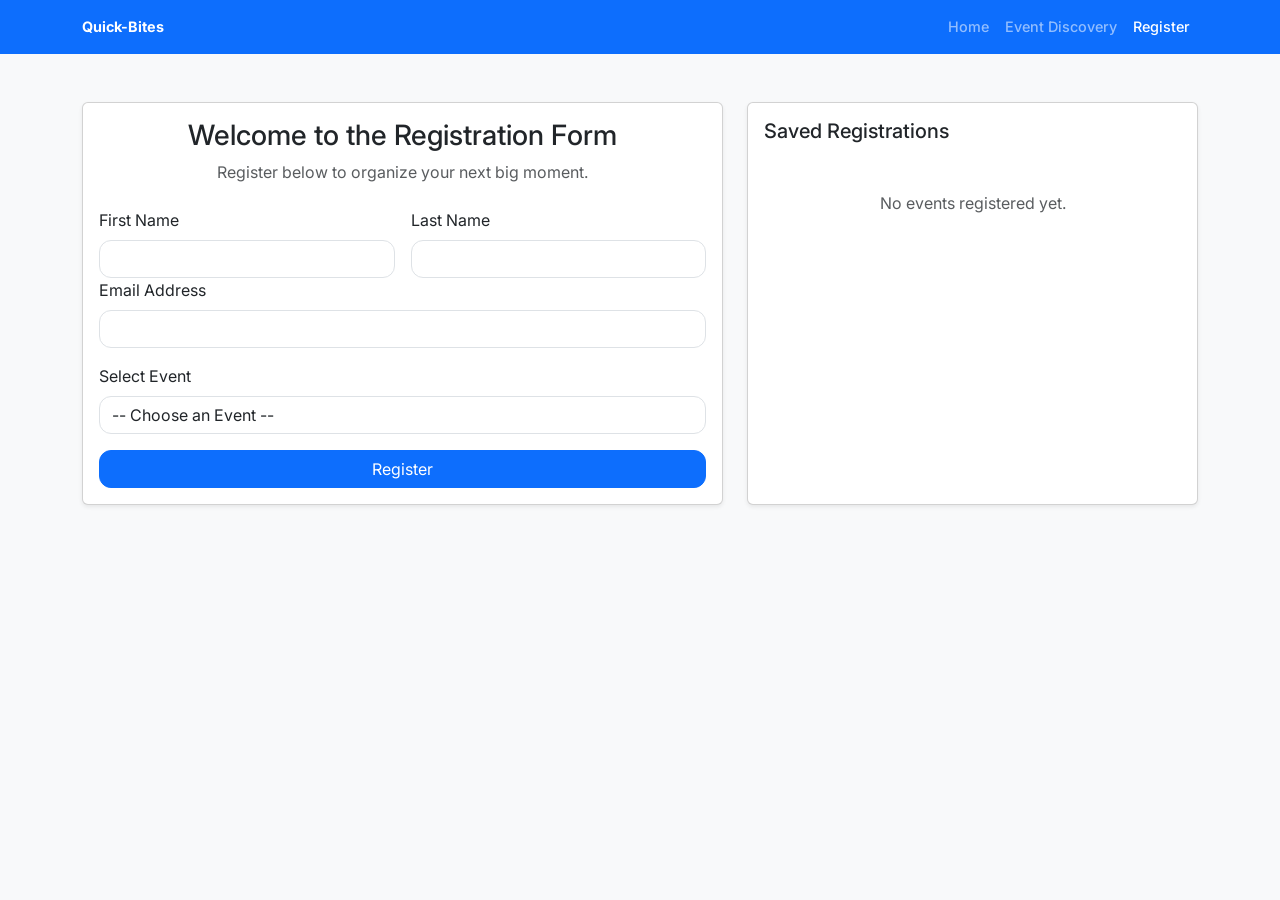
<file: Quick bites/registration.html>
<!DOCTYPE html>
<html lang="en">
<head>
    <meta charset="UTF-8">
    <meta name="viewport" content="width=device-width, initial-scale=1.0">
    <title>Event Registration</title>
    <!-- Google Fonts -->
    <link href="https://fonts.googleapis.com/css2?family=Inter:wght@300;400;500;600;700&display=swap" rel="stylesheet">
    <link href="https://cdn.jsdelivr.net/npm/bootstrap@5.3.0/dist/css/bootstrap.min.css" rel="stylesheet">
    <link rel="stylesheet" href="css/registration.css">
</head>
<body>
    <nav class="navbar navbar-expand-lg navbar-dark bg-primary">
        <div class="container">
            <a class="navbar-brand" href="index.html">Quick-Bites</a>

            <button class="navbar-toggler" type="button" data-bs-toggle="collapse" data-bs-target="#cafeMenu" aria-controls="cafeMenu" aria-expanded="false" aria-label="Toggle navigation">
                <span class="navbar-toggler-icon"></span>
            </button>

            <div class="collapse navbar-collapse" id="cafeMenu">
                <ul class="navbar-nav ms-auto">
                    <li class="nav-item"><a class="nav-link" href="index.html">Home</a></li>
                    <li class="nav-item"><a class="nav-link" href="EventDiscovery.html">Event Discovery</a></li>
                    <li class="nav-item"><a class="nav-link active" aria-current="page" href="registration.html">Register</a></li>
                </ul>
            </div>
        </div>
    </nav>

    <div class="container py-5">
        <div class="row g-4">
            <div class="col-lg-7">
                <div class="card shadow-sm h-100">
                    <div class="card-body">
                        <div class="mb-4 text-center">
                            <h1 class="h3">Welcome to the Registration Form</h1>
                            <p class="text-muted mb-0">Register below to organize your next big moment.</p>
                        </div>

                        <form id="registrationForm" class="registration-form">
                            <div class="row g-3">
                                <div class="col-md-6">
                                    <label for="firstName" class="form-label">First Name</label>
                                    <input type="text" class="form-control" id="firstName" name="firstName" required>
                                </div>
                                <div class="col-md-6">
                                    <label for="lastName" class="form-label">Last Name</label>
                                    <input type="text" class="form-control" id="lastName" name="lastName" required>
                                </div>
                            </div>

                            <div class="mb-3">
                                <label for="email" class="form-label">Email Address</label>
                                <input type="email" class="form-control" id="email" name="email" required>
                            </div>

                            <div class="mb-3">
                                <label for="event" class="form-label">Select Event</label>
                                <select class="form-control" id="event" name="event" required>
                                    <option value="">-- Choose an Event --</option>
                                    <option value="Street Taco Throwdown">Street Taco Throwdown - Sat, 12 July 2025</option>
                                    <option value="Caribbean Spice Workshop">Caribbean Spice Workshop - Sun, 20 July 2025</option>
                                    <option value="Rum & Chocolate Pairing">Rum & Chocolate Pairing - Fri, 25 July 2025</option>
                                    <option value="Sunrise Brunch Social">Sunrise Brunch Social - Sat, 2 Aug 2025</option>
                                    <option value="Ceviche Masterclass">Ceviche Masterclass - Sun, 10 Aug 2025</option>
                                    <option value="Craft Beer Festival">Craft Beer Festival - Sat, 16 Aug 2025</option>
                                </select>
                            </div>

                            <button type="submit" class="btn btn-primary w-100">
                                Register
                            </button>
                        </form>
                    </div>
                </div>
            </div>

            <div class="col-lg-5">
                <div class="card shadow-sm h-100">
                    <div class="card-body">
                        <h2 class="h5 mb-4">Saved Registrations</h2>
                        <div class="registrations-list" id="savedRegistrations"></div>
                        <div id="emptyState" class="empty-state text-muted text-center py-4">
                            <p class="mb-0">No events registered yet.</p>
                        </div>
                    </div>
                </div>
            </div>
        </div>
    </div>

    <!-- Toast Notification -->
    <div id="toast" class="toast">
        <div class="toast-icon">
            <svg viewBox="0 0 24 24" fill="none" stroke="currentColor" stroke-width="2" stroke-linecap="round" stroke-linejoin="round"><path d="M22 11.08V12a10 10 0 1 1-5.93-9.14"></path><polyline points="22 4 12 14.01 9 11.01"></polyline></svg>
        </div>
        <div class="toast-content">
            <span class="toast-title">Successful Receipt</span>
            <span class="toast-message">Your event registration was saved.</span>
        </div>
    </div>

    <script src="https://cdn.jsdelivr.net/npm/bootstrap@5.3.0/dist/js/bootstrap.bundle.min.js"></script>
    <script src="js/registration.js"></script>
</body>
</html>
</file>
<file: Quick bites/css/registration.css>
﻿body {
    font-family: 'Inter', sans-serif;
    background: #f8f9fa;
    color: #0f172a;
    margin: 0;
    padding: 0;
}

.navbar-brand,
.navbar-nav .nav-link {
    font-family: 'Inter', sans-serif;
    font-size: 0.9rem;
    font-weight: 500;
}

.navbar-brand {
    font-weight: 700;
}

.page-container {
    display: flex;
    flex-direction: column;
}

.registration-form {
    margin-top: 1rem;
}

.registration-form .form-control {
    border-radius: 0.75rem;
}

.registration-form .btn-primary {
    border-radius: 0.75rem;
}

.saved-section {
    margin-top: 1rem;
}

.registrations-list {
    display: flex;
    flex-direction: column;
    gap: 1rem;
}

.registration-item {
    background: #ffffff;
    border: 1px solid #e5e7eb;
    border-radius: 0.75rem;
    padding: 1rem;
}

.item-header {
    display: flex;
    align-items: center;
    justify-content: space-between;
    gap: 1rem;
    margin-bottom: 0.75rem;
}

.item-name {
    font-weight: 600;
    color: #0f172a;
}

.delete-btn {
    border: none;
    background: transparent;
    color: #ef4444;
    cursor: pointer;
    padding: 0.25rem;
    display: inline-flex;
    align-items: center;
    justify-content: center;
}

.delete-btn:hover {
    opacity: 0.8;
}

.registration-item h3 {
    margin-bottom: 0.35rem;
    font-size: 1rem;
}

.registration-item p {
    margin-bottom: 0.25rem;
    color: #64748b;
    font-size: 0.9rem;
}

.empty-state {
    color: #64748b;
    padding: 2rem 0;
}

.toast {
    position: fixed;
    bottom: 20px;
    right: 20px;
    background: #10b981;
    color: white;
    padding: 1rem;
    border-radius: 0.75rem;
    display: flex;
    align-items: center;
    gap: 0.75rem;
    transform: translateY(100px);
    opacity: 0;
    transition: transform 0.3s ease, opacity 0.3s ease;
}

.toast.show {
    transform: translateY(0);
    opacity: 1;
}

@media (max-width: 768px) {
    .page-container {
        padding: 0 1rem;
    }
}
</file>
